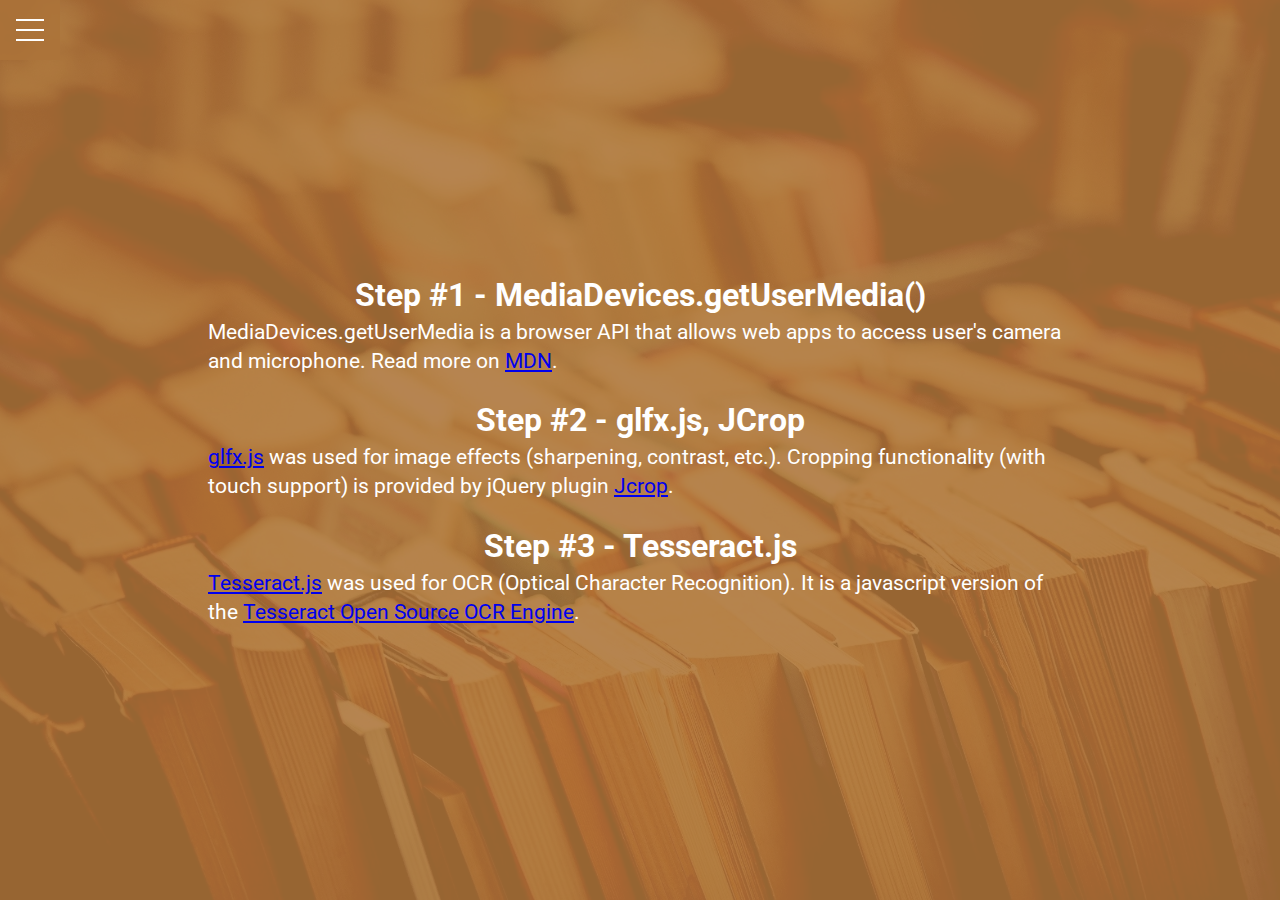
<file: webassignment/hiw.html>
<!DOCTYPE html>
<html>
<head>
	<title>OCR, How it works?</title>
  	<meta charset="utf-8">
    <meta http-equiv="X-UA-Compatible" content="IE=edge">
    <meta name="viewport" content="width=device-width, initial-scale=1">
    <meta http-equiv="X-UA-Compatible" content="ie=edge">

    <title>How its made?</title>
    <link href="https://fonts.googleapis.com/css?family=Roboto" rel="stylesheet">
    <link rel="stylesheet" href="css/style.css">
    <link rel="stylesheet" href="https://use.fontawesome.com/releases/v5.4.1/css/all.css">
</head>
<body>
<body class="step1">
  <div class="menu-wrap">
    <input type="checkbox" class="toggler">
    <div class="hamburger"><div></div></div>
    <div class="menu">
      <div>
        <div>
          <ul>
            <li><a href="Abstract.docx">Abstract</a></li>
            <li><a href="ocr.html">OCR</a></li>
            <li><a href="https://tesseract.projectnaptha.com/">Tesseract.Js</a></li>
            <li><a href="index.html">Home Page</a></li>
            <li><a href="">More functionalities being added soon!</a></li>
          </ul>
        </div>
      </div>
    </div>
  </div>

  <header class="showcase">
    <div class="container showcase-inner">
      		<h3 >Step #1 - MediaDevices.getUserMedia()</h3>

            <p>MediaDevices.getUserMedia is a browser API that allows web apps to access user's camera and microphone. Read more on <a
                    href="https://developer.mozilla.org/en-US/docs/Web/API/MediaDevices/getUserMedia">MDN</a>.</p>
            <br>
            <h3>Step #2 - glfx.js, JCrop</h3>

            <p><a href="https://github.com/evanw/glfx.js/">glfx.js</a> was used for image effects (sharpening, contrast,
                etc.). Cropping functionality (with touch support) is provided by jQuery plugin <a
                        href="https://github.com/tapmodo/Jcrop">Jcrop</a>.</p>
            <br>
            <h3>Step #3 - Tesseract.js</h3>

            <p><a href="http://tesseract.projectnaptha.com/">Tesseract.js</a> was used for OCR (Optical Character
                Recognition). It is a javascript version of the <a
                        href="https://github.com/tesseract-ocr/tesseract">Tesseract Open Source OCR Engine</a>.</p>
      
    </div>
  </header>
</body>
</html>
</body>
</html>
</file>
<file: webassignment/css/style.css>
:root {
  --primary-color: rgba(172, 115, 57, 0.877);
  --overlay-color: rgba(115, 77, 38, 0.85);
  --menu-speed: 0.75s;
}

* {
  margin: 0;
  padding: 0;
  box-sizing: border-box;
}

body {
  font-family: 'Roboto', sans-serif;
  line-height: 1.4;
}

.container {
  max-width: 960px;
  margin: auto;
  overflow: hidden;
  padding: 0 3rem;
}

.showcase {
  background: var(--primary-color);
  color: #fff;
  height: 100vh;
  position: relative;
}

.showcase:before {
  content: '';
  background: url('pic.jpg') no-repeat center center/cover;
  position: absolute;
  top: 0;
  left: 0;
  width: 100%;
  height: 100%;
  z-index: -1;
}

.showcase .showcase-inner {
  display: flex;
  flex-direction: column;
  align-items: center;
  justify-content: center;
  text-align: center;
  height: 100%;
}

.showcase h3 {
  font-size: 2rem;
  text-align: left;
}

.showcase p {
  font-size: 1.3rem;
  text-align: left;
}

.btn {
  display: inline-block;
  border: none;
  background: var(--primary-color);
  color: #fff;
  padding: 0.75rem 1.5rem;
  margin-top: 1rem;
  transition: opacity 1s ease-in-out;
  text-decoration: none;
}

.btn:hover {
  opacity: 0.7;
}

/* MENU STYLES */
.menu-wrap {
  position: fixed;
  top: 0;
  left: 0;
  z-index: 1;
}

.menu-wrap .toggler {
  position: absolute;
  top: 0;
  left: 0;
  z-index: 2;
  cursor: pointer;
  width: 50px;
  height: 50px;
  opacity: 0;
}

.menu-wrap .hamburger {
  position: absolute;
  top: 0;
  left: 0;
  z-index: 1;
  width: 60px;
  height: 60px;
  padding: 1rem;
  background: var(--primary-color);
  display: flex;
  align-items: center;
  justify-content: center;
}

.menu-wrap .hamburger > div {
  position: relative;
  flex: none;
  width: 100%;
  height: 2px;
  background: #fff;
  display: flex;
  align-items: center;
  justify-content: center;
  transition: all 0.4s ease;
}

.menu-wrap .hamburger > div::before,
.menu-wrap .hamburger > div::after {
  content: '';
  position: absolute;
  z-index: 1;
  top: -10px;
  width: 100%;
  height: 2px;
  background: inherit;
}

.menu-wrap .hamburger > div::after {
  top: 10px;
}

.menu-wrap .toggler:checked + .hamburger > div {
  transform: rotate(135deg);
}

.menu-wrap .toggler:checked + .hamburger > div:before,
.menu-wrap .toggler:checked + .hamburger > div:after {
  top: 0;
  transform: rotate(90deg);
}

.menu-wrap .toggler:checked:hover + .hamburger > div {
  transform: rotate(225deg);
}


.menu-wrap .toggler:checked ~ .menu {
  visibility: visible;
}

.menu-wrap .toggler:checked ~ .menu > div {
  transform: scale(1);
  transition-duration: var(--menu-speed);
}

.menu-wrap .toggler:checked ~ .menu > div > div {
  opacity: 1;
  transition:  opacity 0.4s ease 0.4s;
}

.menu-wrap .menu {
  position: fixed;
  top: 0;
  left: 0;
  width: 100%;
  height: 100%;
  visibility: hidden;
  overflow: hidden;
  display: flex;
  align-items: center;
  justify-content: center;
}

.menu-wrap .menu > div {
  background: var(--overlay-color);
  border-radius: 50%;
  width: 200vw;
  height: 200vw;
  display: flex;
  flex: none;
  align-items: center;
  justify-content: center;
  transform: scale(0);
  transition: all 0.4s ease;
}

.menu-wrap .menu > div > div {
  text-align: center;
  max-width: 90vw;
  max-height: 100vh;
  opacity: 0;
  transition: opacity 0.4s ease;
}

.menu-wrap .menu > div > div > ul > li {
  list-style: none;
  color: #fff;
  font-size: 1.5rem;
  padding: 1rem;
}

.menu-wrap .menu > div > div > ul > li > a {
  color: inherit;
  text-decoration: none;
  transition: color 0.4s ease;
}
</file>
